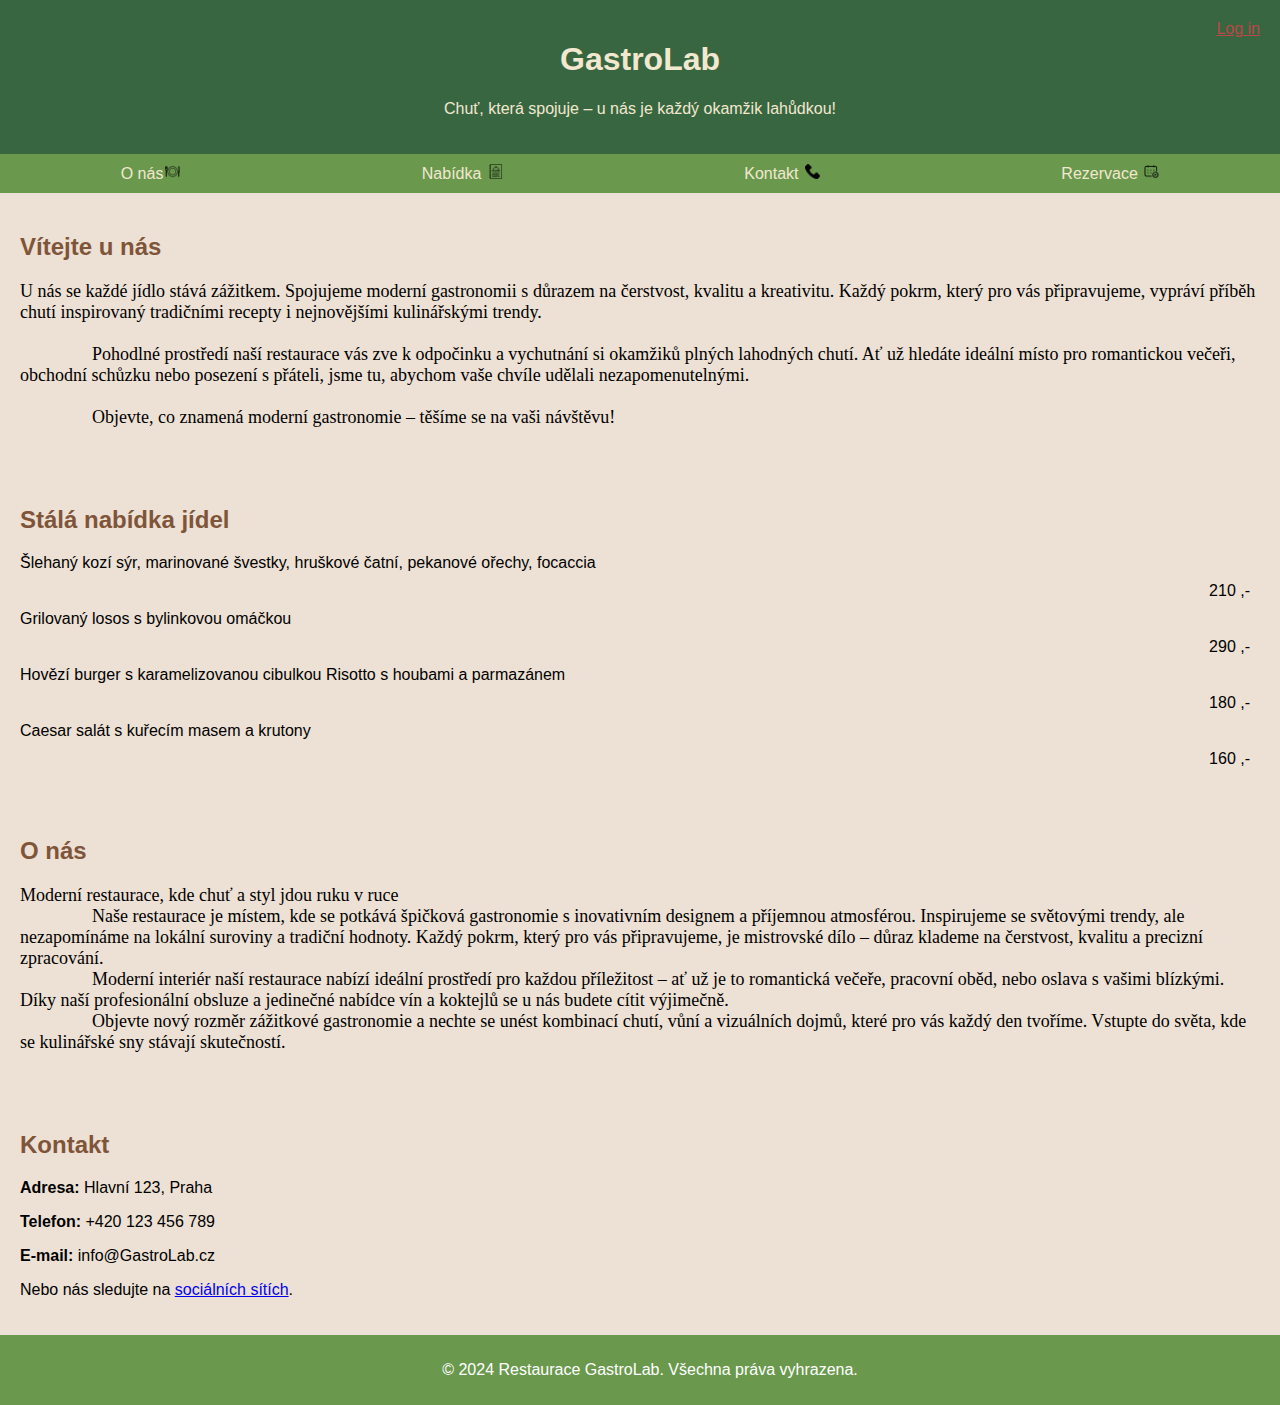
<file: 1.Stránka/index.html>
<!DOCTYPE html>
<html lang="en">
<head>
    <meta charset="UTF-8">
    <meta name="viewport" content="width=device-width, initial-scale=1.0">
    <link rel="stylesheet" href="styles.css">
    <title>Hlavní stránka</title>
    <body>
        <header>
            <a class="prihlaseni" href="#prihlaseni"> Log in </a>
            <h1>GastroLab</h1>
            <p>Chuť, která spojuje – u nás je každý okamžik lahůdkou!</p>
        </header>
        <nav>
            <a href="#o-nas">O nás<img src="restaurant.png" alt="Talíř" height="15px" width="15px"></a>
            <a href="#nabidka">Nabídka <img src="menu.png" alt="Menu" height="15px" width="15px"></a>
            <a href="#kontakt">Kontakt <img src="phone-call.png" alt="Phone" height="15px" width="15px>"></a>
            <a href="#rezervace">Rezervace <img src="booking.png" alt="Rezervace" height="15px" width="15px"></a>
        </nav>
        <section id="uvod">
            <h2>Vítejte u nás</h2>
                <pre>U nás se každé jídlo stává zážitkem. Spojujeme moderní gastronomii s důrazem na čerstvost, kvalitu a kreativitu. Každý pokrm, který pro vás připravujeme, vypráví příběh chutí inspirovaný tradičními recepty i nejnovějšími kulinářskými trendy.  
                
                Pohodlné prostředí naší restaurace vás zve k odpočinku a vychutnání si okamžiků plných lahodných chutí. Ať už hledáte ideální místo pro romantickou večeři, obchodní schůzku nebo posezení s přáteli, jsme tu, abychom vaše chvíle udělali nezapomenutelnými.  
                
                Objevte, co znamená moderní gastronomie – těšíme se na vaši návštěvu!  </pre>
        </section>
        <section id="nabidka">
            <h2>Stálá nabídka jídel</h2>
           <div>
            <span class="jidlo">Šlehaný kozí sýr, marinované švestky, hruškové čatní, pekanové ořechy, focaccia </span>
           </div><div class="cena"> 210 ,-</div>
           <span class="jidlo">Grilovaný losos s bylinkovou omáčkou</span>
           <div class="cena">290 ,-</div>
           <span class="jidlo">Hovězí burger s karamelizovanou cibulkou</span>
           <span class="jidlo">Risotto s houbami a parmazánem</span>
           <div class="cena">180 ,-</div>
           <span class="jidlo">Caesar salát s kuřecím masem a krutony</span>
<div class="cena">160 ,-</div>
        </section>
        <section id="o-nas">
            <h2>O nás</h2>
            <pre>Moderní restaurace, kde chuť a styl jdou ruku v ruce
                Naše restaurace je místem, kde se potkává špičková gastronomie s inovativním designem a příjemnou atmosférou. Inspirujeme se světovými trendy, ale nezapomínáme na lokální suroviny a tradiční hodnoty. Každý pokrm, který pro vás připravujeme, je mistrovské dílo – důraz klademe na čerstvost, kvalitu a precizní zpracování.
                Moderní interiér naší restaurace nabízí ideální prostředí pro každou příležitost – ať už je to romantická večeře, pracovní oběd, nebo oslava s vašimi blízkými. Díky naší profesionální obsluze a jedinečné nabídce vín a koktejlů se u nás budete cítit výjimečně.	
                Objevte nový rozměr zážitkové gastronomie a nechte se unést kombinací chutí, vůní a vizuálních dojmů, které pro vás každý den tvoříme. Vstupte do světa, kde se kulinářské sny stávají skutečností.</pre>
        </section>
        <section id="kontakt">
            <h2>Kontakt</h2>
            <p><strong>Adresa:</strong> Hlavní 123, Praha</p>
            <p><strong>Telefon:</strong> +420 123 456 789</p>
            <p><strong>E-mail:</strong> info@GastroLab.cz</p>
            <p>Nebo nás sledujte na <a href="#">sociálních sítích</a>.</p>
        </section>
        <footer>
            <p>&copy; 2024 Restaurace GastroLab. Všechna práva vyhrazena.</p>
        </footer>
    </body>
</file>
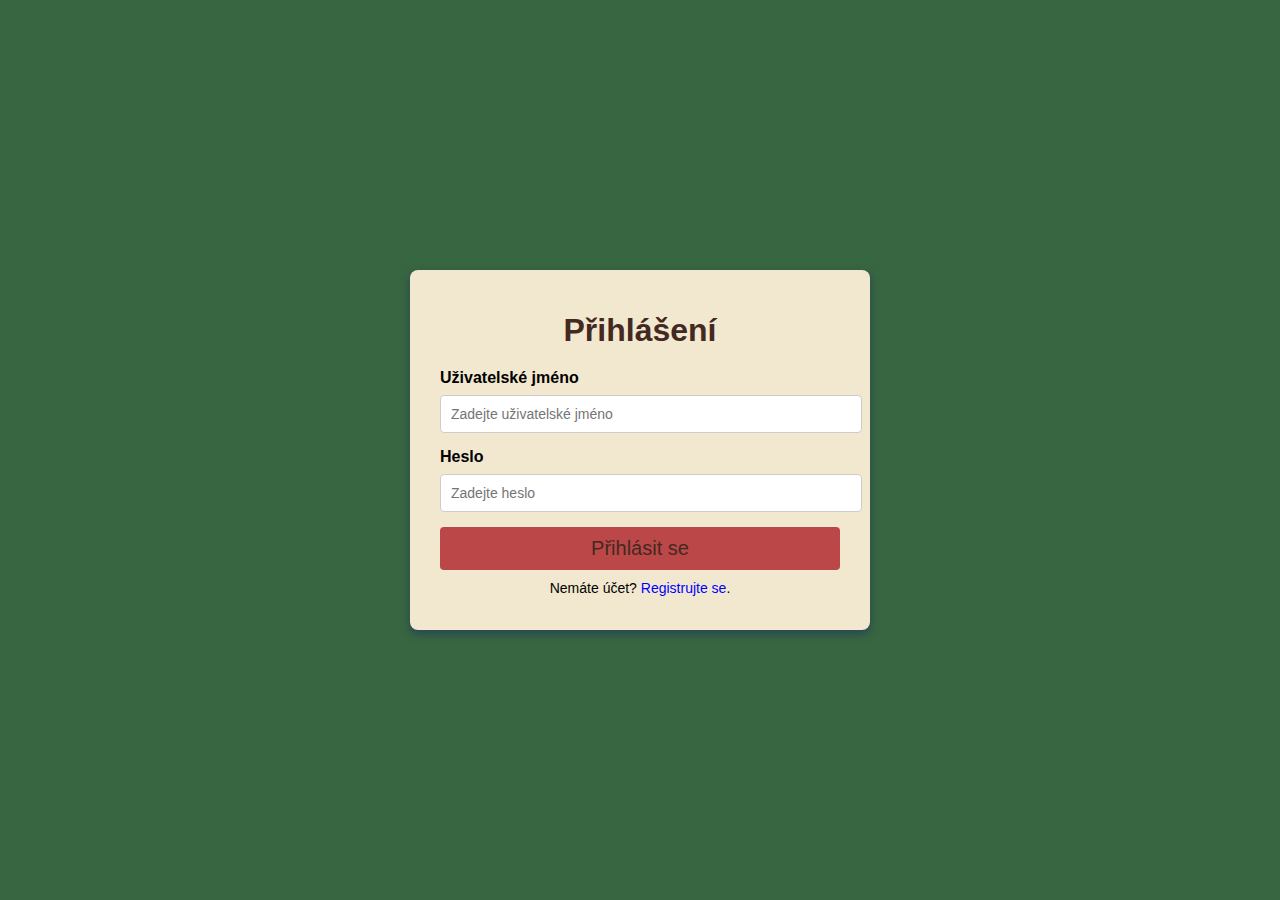
<file: 2. Stránka/index.html>
<!DOCTYPE html>
<html lang="en">
<head>
    <meta charset="UTF-8">
    <meta name="viewport" content="width=device-width, initial-scale=1.0">
    <link rel="stylesheet" href="styles.css">
    <title>Document</title>
</head>
<body>
    <div class="login-container">
        <h1>Přihlášení</h1>
        <form action="/prihlaseni" method="POST">
            <label for="username">Uživatelské jméno</label>
            <input type="text" id="username" name="username" placeholder="Zadejte uživatelské jméno" required>
            
            <label for="password">Heslo</label>
            <input type="password" id="password" name="password" placeholder="Zadejte heslo" required>
            
            <button type="submit">Přihlásit se</button>
        </form>
        <p>Nemáte účet? <a href="/registrace">Registrujte se</a>.</p>
    </div>
</body>
</html>
</file>
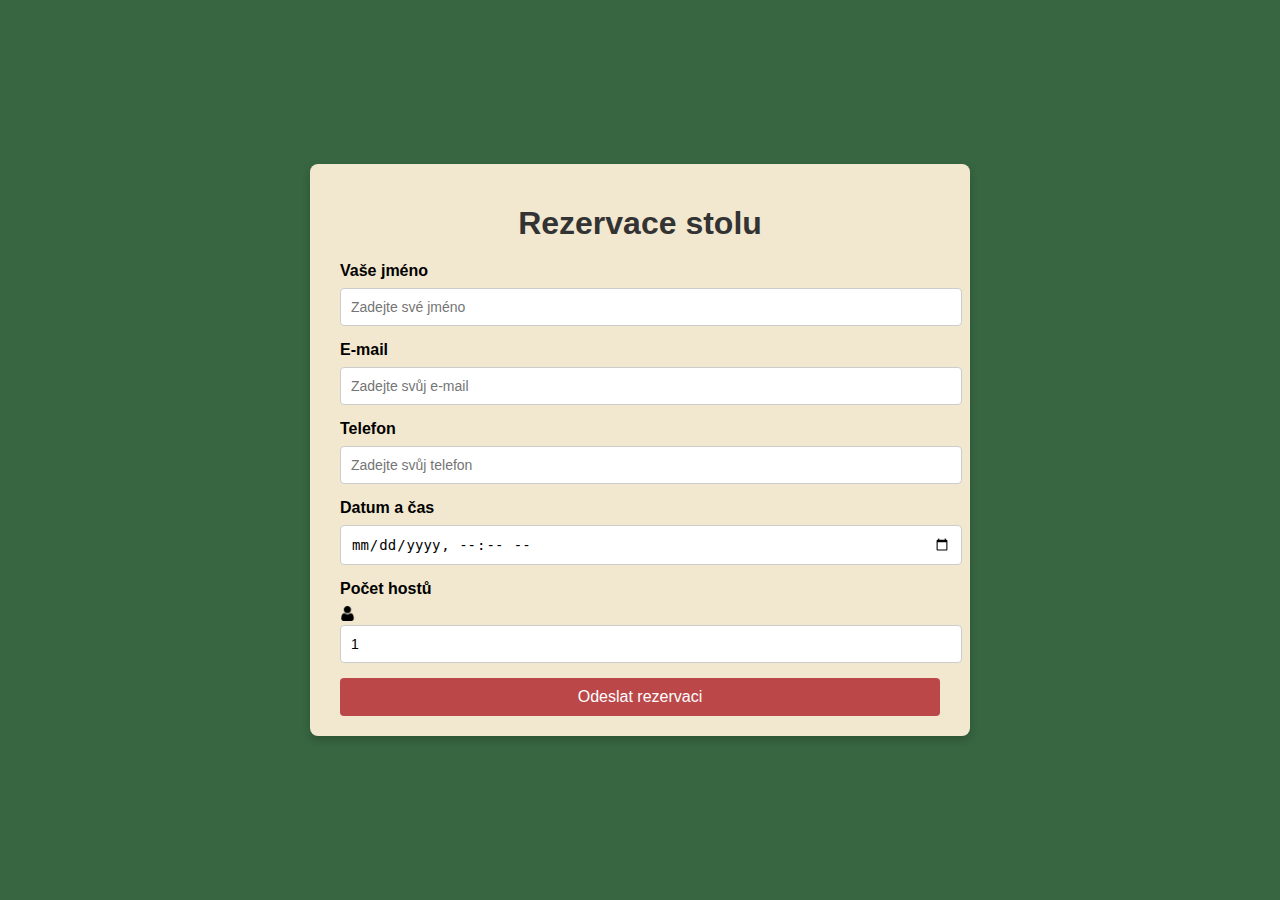
<file: 4. Stránka/index.html>
<!DOCTYPE html>
<html lang="en">
<head>
    <meta charset="UTF-8">
    <meta name="viewport" content="width=device-width, initial-scale=1.0">
    <link rel="stylesheet" href="styles.css">
    <title>Document</title>
</head>
<body>
    <div class="reservation-container">
        <h1>Rezervace stolu</h1>
        <form action="/rezervace" method="POST">
            <label for="name">Vaše jméno</label>
            <input type="text" id="name" name="name" placeholder="Zadejte své jméno" required>
            
            <label for="email">E-mail</label>
            <input type="email" id="email" name="email" placeholder="Zadejte svůj e-mail" required>
            
            <label for="phone">Telefon</label>
            <input type="text" id="phone" name="phone" placeholder="Zadejte svůj telefon" required>
            
            <label for="date">Datum a čas</label>
            <input type="datetime-local" id="date" name="date" required>
            
            <label for="guests">Počet hostů</label>
            <img src="user.png" alt="person icon" width="15px" height="15px">
            <input type="number" id="guests" name="guests" min="1" max="20" value="1" required>
            
            <button type="submit">Odeslat rezervaci</button>
        </form>
    </div>
</body>
</html>
</file>
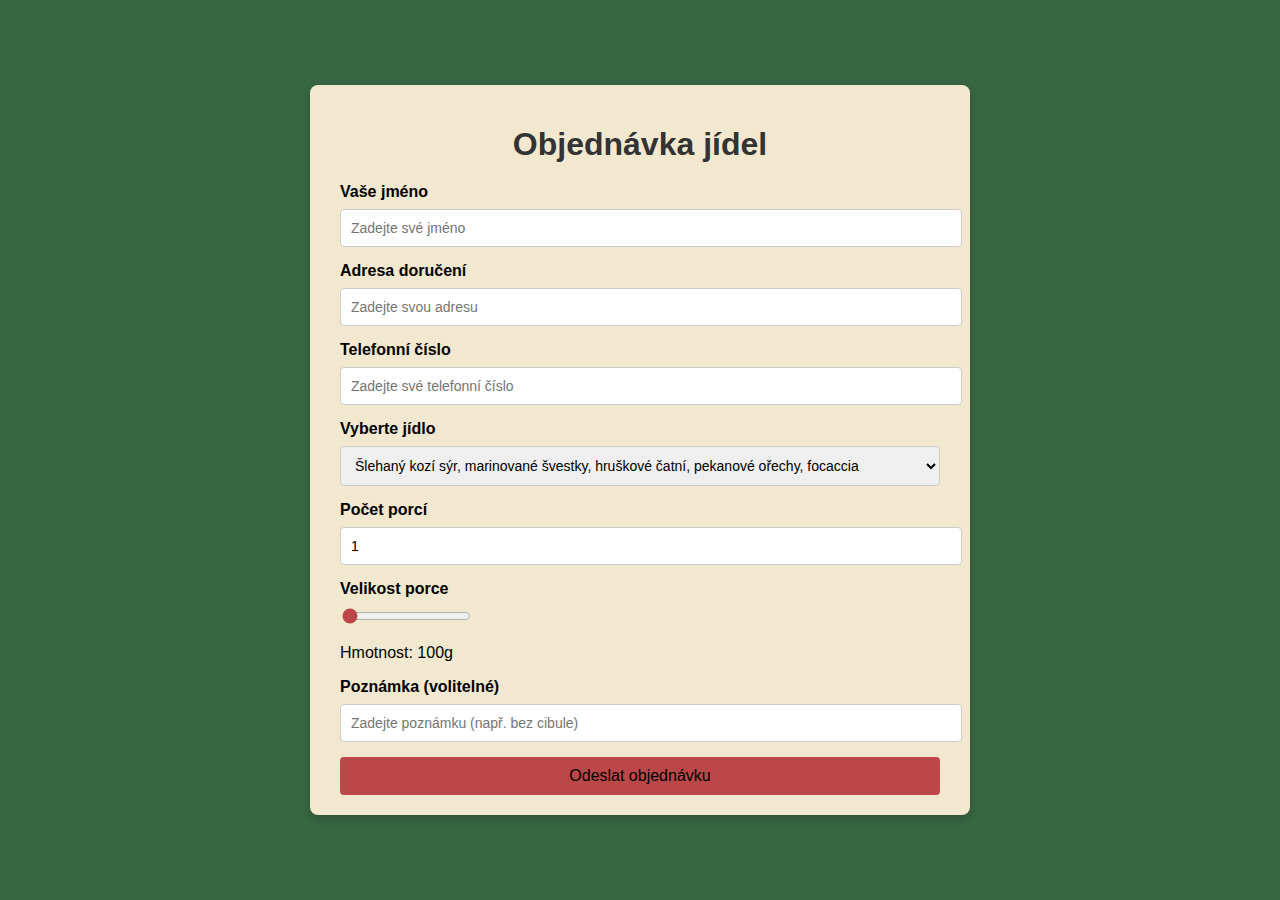
<file: 3.Stránka/inedx.html>
<!DOCTYPE html>
<html lang="en">
<head>
    <meta charset="UTF-8">
    <meta name="viewport" content="width=device-width, initial-scale=1.0">
    <link rel="stylesheet" href="styles.css">
    <title>Document</title>
</head>
<body>
    <div class="order-container">
        <h1>Objednávka jídel</h1>
        <form action="/odeslat-objednavku" method="POST">
            <label for="name">Vaše jméno</label>
            <input type="text" id="name" name="name" placeholder="Zadejte své jméno" required>
            
            <label for="address">Adresa doručení</label>
            <input type="text" id="address" name="address" placeholder="Zadejte svou adresu" required>
            
            <label for="phone">Telefonní číslo</label>
            <input type="number" id="phone" name="phone" placeholder="Zadejte své telefonní číslo" required>
            <label for="meal">Vyberte jídlo</label>
            <select id="meal" name="meal" required>
                <option value="syr">Šlehaný kozí sýr, marinované švestky, hruškové čatní, pekanové ořechy, focaccia</option>
                <option value="losos">Grilovaný losos s bylinkovou omáčkou</option>
                <option value="burger">Hovězí burger s karamelizovanou cibulkou</option>
                <option value="salát">Caesar salát s kuřecím masem a krutony</option>
            </select>
            
            <label for="quantity">Počet porcí</label>
            <input type="number" id="quantity" name="quantity" min="1" max="10" value="1" required >
        

            <label for="weight">Velikost porce</label>
            <input type="range" min="100" max="600" value="50" class="slider" id="slider" required>
            <p>Hmotnost: <span id="demo"></span>g</p>
           <script>
                var slider = document.getElementById("slider");
                var output = document.getElementById("demo");
                output.innerHTML = slider.value;
                
                slider.oninput = function() {
                  output.innerHTML = this.value;
                }
                </script>
            <label for="note">Poznámka (volitelné)</label>
            <input type="text" id="note" name="note" placeholder="Zadejte poznámku (např. bez cibule)">
            
            <button type="submit">Odeslat objednávku</button>
</body>
</html>
</file>
<file: 1.Stránka/styles.css>
body {
            font-family: Arial, sans-serif;
            margin: 0;
            padding: 0;
        }
        header {
            background-color: #386641;
            color: #f2e8cf;
            padding: 20px;
            text-align: center;
        }
        .prihlaseni{
            color: #bc4749;
            position: absolute;
            right: 20px;
            top:20px ;
        }
        .prihlaseni:hover {
            color: #f2e8cf;
        }
        nav {
            display: flex;
            justify-content: center;
            background-color: #6a994e;
            padding: 10px 0;
        }
        img {
            margin-left: 2px;
        }
        nav a {
            color: #f2e8cf;
            margin: auto;
            text-decoration: none;
        }
        @media screen and  (max-width: 305px) {
            img {
                display: block;
                margin-left: auto;
                margin-right: auto;
            }
            
        }
        
        nav a:hover {
            text-decoration: underline;
        }
        section {
            padding: 20px;
            margin: auto;
            background-color: #ede0d4;
        }
        h2 {
            color: #7f5539;
        }
       
        .jidlo {
            margin-top: 20px;
            margin-bottom: 20px;
        }
        
        .cena {
            text-align: right;
            margin: 10px;
        }
       
        footer {
            text-align: center;
            background-color: #6a994e;
            color: white;
            padding: 10px;
            position: relative;
            bottom: 0;
            width: 100%;
        }
        .menu-item {
            margin-bottom: 10px;
        }
        .menu-item span {
            font-weight: bold;
        }

        pre {
            font-family: 'Times New Roman', Times, serif;
         text-wrap: wrap;
         font-size: 18px;
        }
</file>
<file: 2. Stránka/styles.css>
body {
    font-family: Arial, sans-serif;
    background-color: #386641;
    display: flex;
    justify-content: center;
    align-items: center;
    height: 100vh;
    margin: 0;
}
.login-container {
    background: #f2e8cf;
    padding: 20px 30px;
    border-radius: 8px;
    box-shadow: 0 4px 8px #264653;
    max-width: 400px;
    width: 100%;
}
.login-container h1 {
    text-align: center;
    color: #43291f;
    margin-bottom: 20px;
}
.login-container label {
    display: block;
    margin-bottom: 8px;
    font-weight: bold;
}
.login-container input[type="text"],
.login-container input[type="password"] {
    width: 100%;
    padding: 10px;
    margin-bottom: 15px;
    border: 1px solid #ccc;
    border-radius: 4px;
    font-size: 14px;
}
.login-container button {
    width: 100%;
    padding: 10px;
    border: none;
    color: #43291f;
    font-size: 20px;
    border-radius: 4px;
    cursor: pointer;
    background-image: linear-gradient(to right, #bc4749 50%, #a7c957 50%);
    background-size: 200%;
    transition: 0.4s ease-out;

}
.login-container button:hover {
    background-position: right;

}
.login-container p {
    text-align: center;
    margin-top: 10px;
    font-size: 14px;
}
.login-container a {
    color: blue;
    text-decoration: none;
}
.login-container a:hover {
    text-decoration: underline;
}
</file>
<file: 4. Stránka/styles.css>
body {
    font-family: Arial, sans-serif;
    margin: 0;
    padding: 0;
    background-color: #386641;
    display: flex;
    justify-content: center;
    align-items: center;
    height: 100vh;
}
.prihlaseni {
    color: red;

}
.reservation-container {
    background: #f2e8cf;
    padding: 20px 30px;
    border-radius: 8px;
    box-shadow: 0 4px 8px rgba(0, 0, 0, 0.2);
    max-width: 600px;
    width: 100%;
}
.reservation-container h1 {
    text-align: center;
    color: #333;
    margin-bottom: 20px;
}
.reservation-container label {
    display: block;
    margin-bottom: 8px;
    font-weight: bold;
}
.reservation-container input[type="text"],
.reservation-container input[type="email"],
.reservation-container input[type="datetime-local"],
.reservation-container input[type="number"] {
    width: 100%;
    padding: 10px;
    margin-bottom: 15px;
    border: 1px solid #ccc;
    border-radius: 4px;
    font-size: 14px;
}
.reservation-container button {
    width: 100%;
    padding: 10px;
    border: none;
    color: white;
    font-size: 16px;
    border-radius: 4px;
    cursor: pointer;
    background-image: linear-gradient(to right, #bc4749 50%, #a7c957 50%);
    background-size: 200%;
    transition: ease-out 0.4s;
}
.reservation-container button:hover {
    background-position: right;
}
</file>
<file: 3.Stránka/styles.css>
body {
    font-family: Arial, sans-serif;
    margin: 0;
    padding: 0;
    background-color: #386641;
    display: flex;
    justify-content: center;
    align-items: center;
    height: 100vh;
}
.order-container {
    background: #f2e8cf;
    padding: 20px 30px;
    border-radius: 8px;
    box-shadow: 0 4px 8px rgba(0, 0, 0, 0.2);
    max-width: 600px;
    width: 100%;
}
.order-container h1 {
    text-align: center;
    color: #333;
    margin-bottom: 20px;
}
.order-container label {
    display: block;
    margin-bottom: 8px;
    font-weight: bold;
}
.order-container input[type="text"],
.order-container input[type="number"],
.order-container select {
    width: 100%;
    padding: 10px;
    margin-bottom: 15px;
    border: 1px solid #ccc;
    border-radius: 4px;
    font-size: 14px;
}
.order-container button {
    width: 100%;
    padding: 10px;
    border: none;
    font-size: 16px;
    border-radius: 4px;
    cursor: pointer;
    background-image: linear-gradient(to right, #bc4749 50%, #a7c957 50%);
    background-size: 200%;
    transition: ease-out 0.4s;
}
.order-container button:hover {
background-position: right;
}

.slider {
    accent-color: #bc4749;
}
</file>
